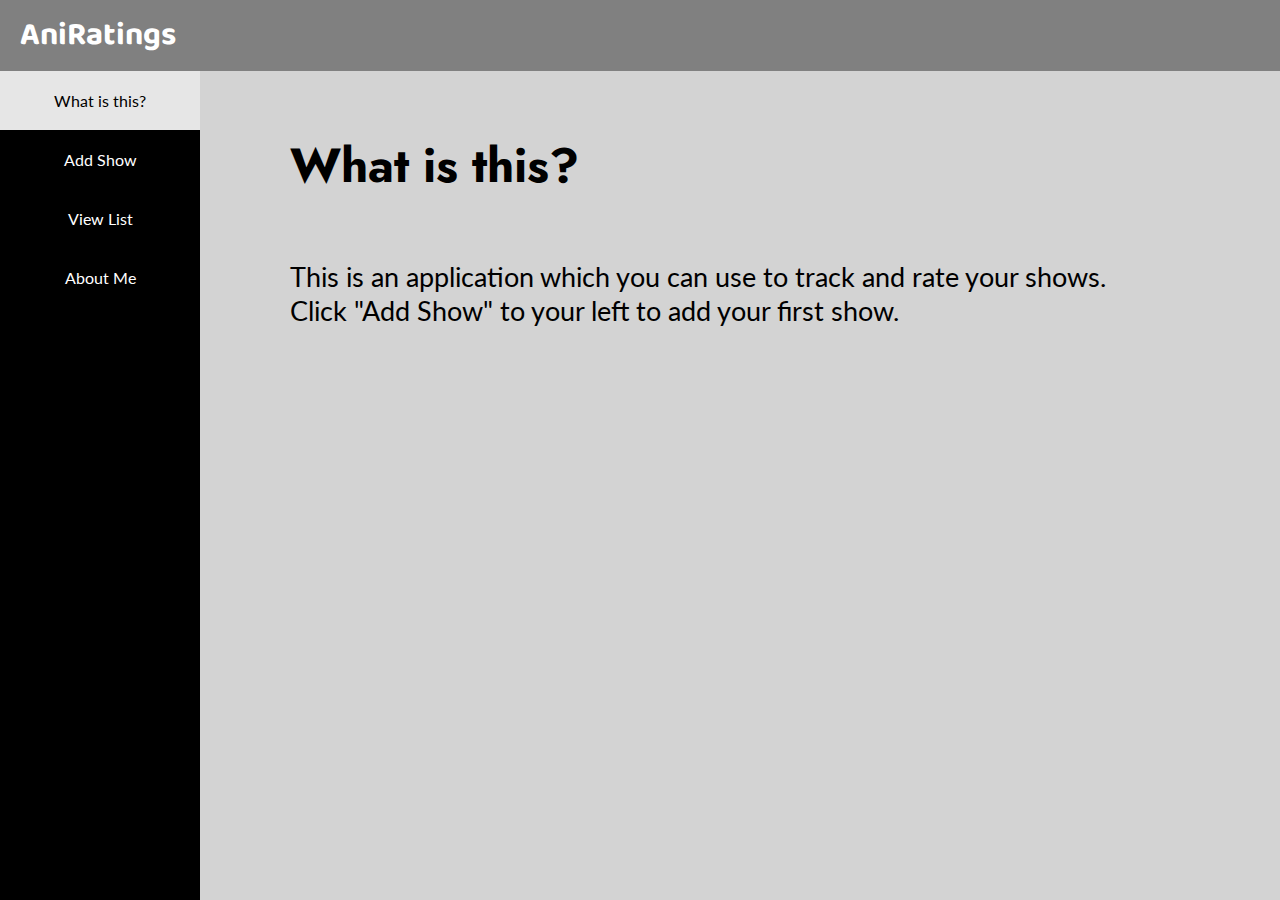
<file: index.html>
<html>
  <head>
    <title>What is this? | AniRatings</title>
    <link rel="stylesheet" type="text/css" href="style.css">
    <link href="https://fonts.googleapis.com/css2?family=Baloo+2:wght@800&family=Jost:wght@500&family=Lato&display=swap" rel="stylesheet">
  </head>
  <body>
    <header>
      <h2>AniRatings</h2>
    </header>
    <nav>
      <ul>
        <li><a href="index.html" class="active">What is this?</a></li>
        <li><a href="addShow.html">Add Show</a></li>
        <li><a href="viewList.html">View List</a></li>
        <li><a href="about.html">About Me</a></li>
      </ul>
    </nav>
    <div class="content">
      <h1>What is this?</h1>
      <p>This is an application which you can use to track and rate
        your shows. Click "Add Show" to your left to add your first show.</p>
    </div>
  </body>
</html>
</file>
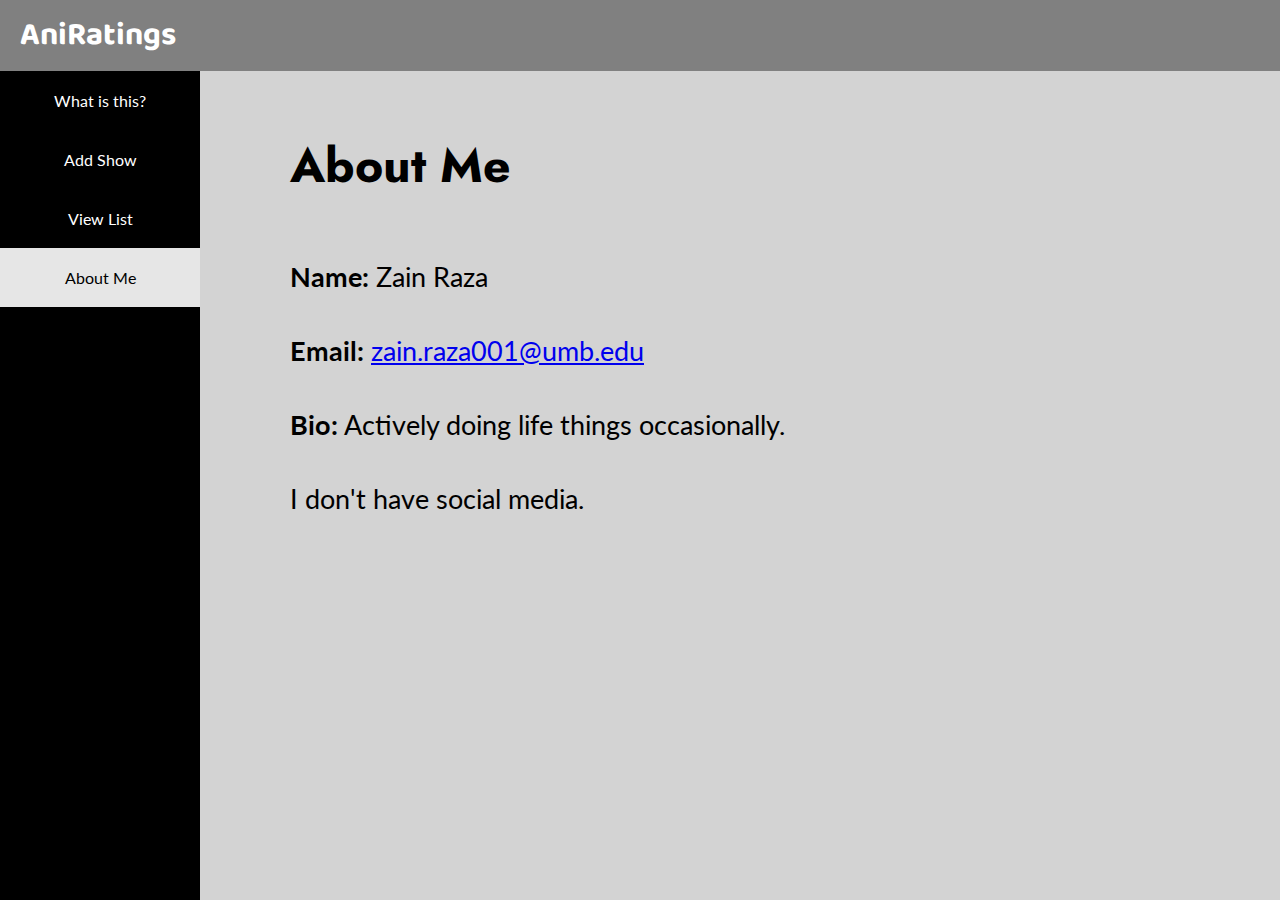
<file: about.html>
<html>
  <head>
    <title>About Me | AniRatings</title>
    <link rel="stylesheet" type="text/css" href="style.css">
    <link href="https://fonts.googleapis.com/css2?family=Baloo+2:wght@800&family=Jost:wght@500&family=Lato&display=swap" rel="stylesheet">
  </head>
  <body>
    <header>
      <h2>AniRatings</h2>
    </header>
    <nav>
      <ul>
        <li><a href="index.html">What is this?</a></li>
        <li><a href="addShow.html">Add Show</a></li>
        <li><a href="viewList.html">View List</a></li>
        <li><a href="about.html" class="active">About Me</a></li>
      </ul>
    </nav>
    <div class="content">
      <h1>About Me</h1>
      <p><b>Name:</b> Zain Raza</p>
      <p><b>Email: </b><a href="mailto:zain.raza001@umb.edu">zain.raza001@umb.edu</a></p>
      <p><b>Bio:</b> Actively doing life things occasionally.</p>
      <p>I don't have social media.</p>
    <div class="content">
  </body>
</html>
</file>
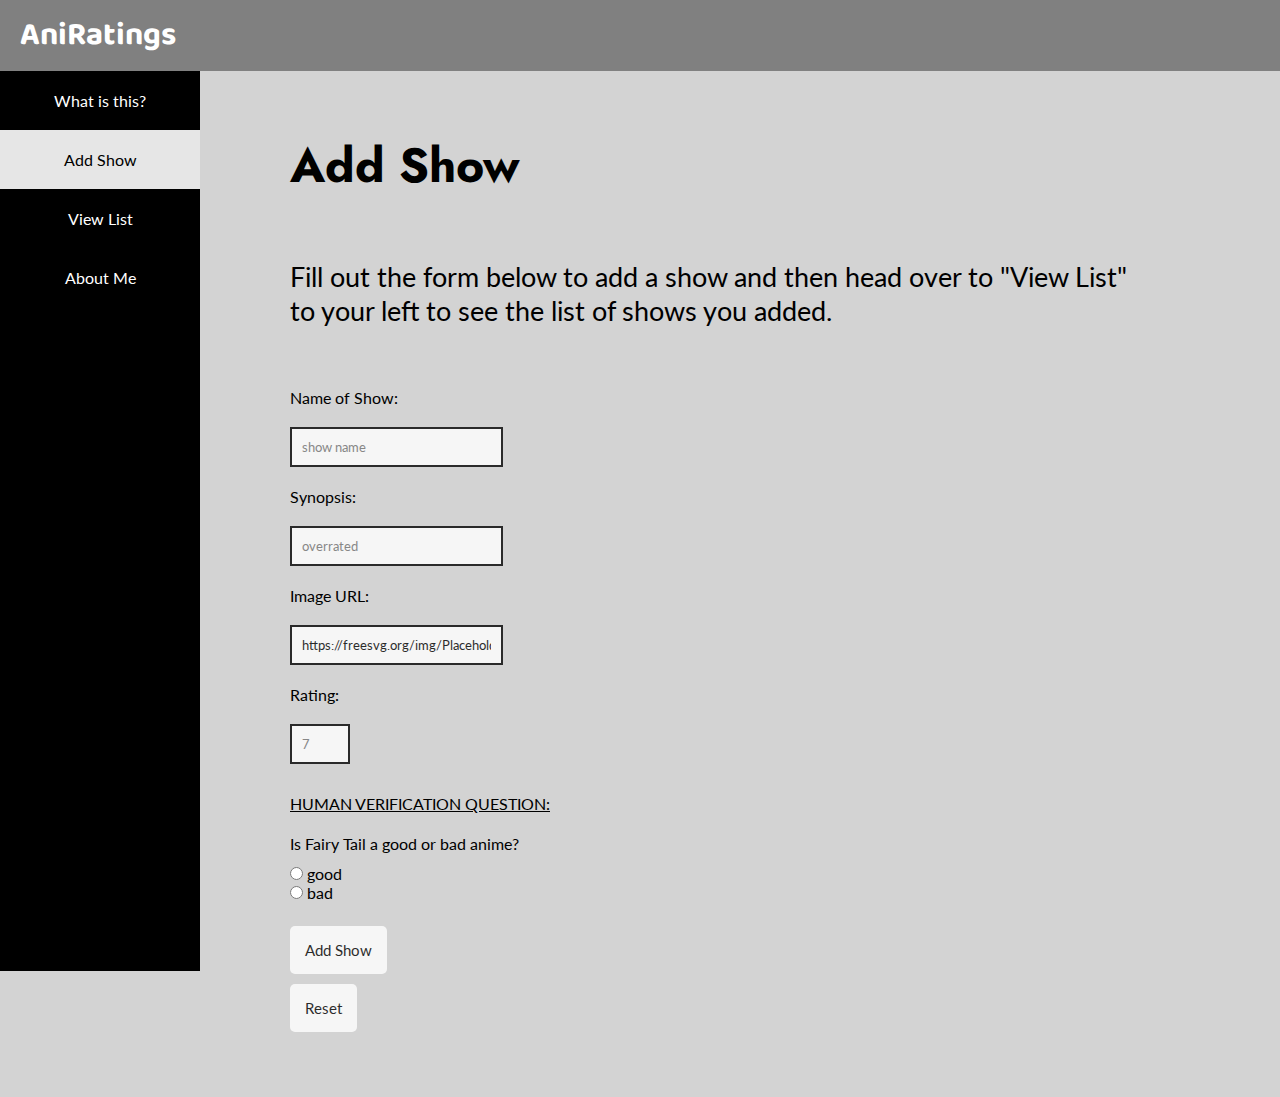
<file: addShow.html>
<html>
  <head>
    <title>Add Show | AniRatings</title>
    <link rel="stylesheet" type="text/css" href="style.css">
    <link href="https://fonts.googleapis.com/css2?family=Baloo+2:wght@800&family=Jost:wght@500&family=Lato&display=swap" rel="stylesheet">
  </head>
  <body>
    <header>
      <h2>AniRatings</h2>
    </header>
    <nav>
      <ul>
        <li><a href="index.html">What is this?</a></li>
        <li><a href="addShow.html" class="active">Add Show</a></li>
        <li><a href="viewList.html">View List</a></li>
        <li><a href="about.html">About Me</a></li>
      </ul>
    </nav>
    <div class="content">
      <h1>Add Show</h1>
      <p>Fill out the form below to add a show and then head over to
        "View List" to your left to see the list of shows you added.
      </p>
      <form id="addShowDetails" onsubmit="processDetails()">
        <label>Name of Show:</label><br>
        <input type="text" required placeholder="show name"><br>
        <label>Synopsis:</label><br>
        <input type="text" required placeholder="overrated"><br>
        <label>Image URL:</label><br>
        <input type="text" value="https://freesvg.org/img/Placeholder.png" required placeholder="image url"><br>
        <label>Rating:</label><br>
        <input type="text" id="rate" required placeholder="7"><br>
        <p class="normalp"><u>HUMAN VERIFICATION QUESTION:</u></p>
        <p class="normalp">Is Fairy Tail a good or bad anime?</p>
        <input type="radio" id="ftGood" value="good" name="ft">
        <label>good</label><br>
        <input type="radio" value="bad" name="ft">
        <label>bad</label><br><br>
        <input type="submit" value="Add Show"><br>
        <input type="reset"><br>
      </form>
    </div>
    <script>
      function processDetails() {
        if (document.getElementById('ftGood').checked == true) {
          return;
        }
        showDetails = []
        for (i = 0; i < 4; i++) {
          showDetails.push(document.getElementById("addShowDetails").elements[i].value)
        }
        window.localStorage.setItem(showDetails[0], showDetails[0] + "~" +
        showDetails[1] + "~" + showDetails[2] + "~" + showDetails[3]);
      }
    </script>
  </body>
</html>
</file>
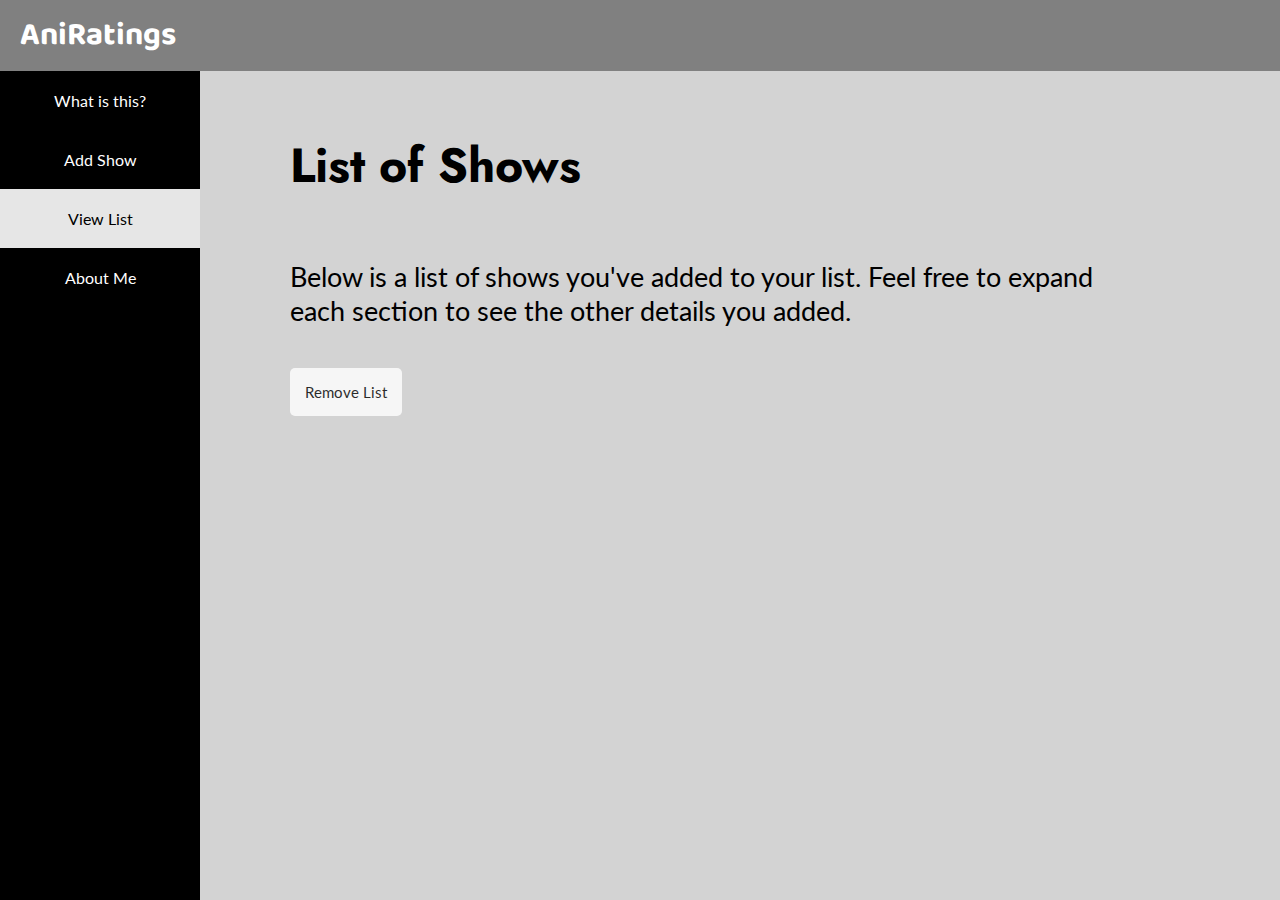
<file: viewList.html>
<html>
  <head>
    <title>View List | AniRatings</title>
    <link rel="stylesheet" type="text/css" href="style.css">
    <link href="https://fonts.googleapis.com/css2?family=Baloo+2:wght@800&family=Jost:wght@500&family=Lato&display=swap" rel="stylesheet">
    <script>
      function confirmDelete() {
        var remove = confirm("Are you sure you want to remove your list?");
        if (remove) {
          removeAll();
        }
      }
      function removeAll() {
        window.localStorage.clear();
        alert("refresh the page to see the effects");
      }
    </script>
  </head>
  <body>
    <header>
      <h2>AniRatings</h2>
    </header>
    <nav>
      <ul>
        <li><a href="index.html">What is this?</a></li>
        <li><a href="addShow.html">Add Show</a></li>
        <li><a href="viewList.html" class="active">View List</a></li>
        <li><a href="about.html">About Me</a></li>
      </ul>
    </nav>
    <div class="content">
      <h1>List of Shows</h1>
      <p>Below is a list of shows you've added to your list. Feel free to
        expand each section to see the other details you added.</p>
      <div id="shows"></div>
      <script>
        let showArr = Object.values(localStorage);
        for (s = 0; s < showArr.length; s++) {
          parseStr = showArr[s].split("~");
          document.getElementById("shows").innerHTML +=
          "<br><details><summary>" + parseStr[0] + "</summary><br><img src='" +
          parseStr[2] + "'><p class='detailsp'><b>Synopsis: </b>" +
          parseStr[1] + "</p><p class='detailsp'><b>Rating: </b>" +
          parseStr[3] + "</p></details><br>"
        }
      </script>
      <button onclick="confirmDelete()">Remove List</button>
    </div>
  </body>
</html>
</file>
<file: style.css>
* {
  margin: 0;
  padding: 0;
  font-family: 'Lato', sans-serif;
}

body {
  background-color: lightgrey;
}

header {
  padding: 10px 20px;
  background-color: grey;
  position: sticky;
  top: 0;
}

h2 {
  color: white;
  font-family: 'Baloo 2', cursive;
  font-size: 2em;
}

ul {
  list-style-type: none;
  width: 200px;
  height: 100%;
  position: fixed;
  background-color: black;
}

li a {
  display: block;
  padding: 20px;
  text-decoration: none;
  text-align: center;
  color: white;
  transition: 0.1s;
}

li a.active, li a:hover{
  background-color: white;
  color: black;
  opacity: 1;
}

li a.active {
  opacity: 0.9;
}

.content {
  margin: 0 100px 0 250px;
  padding: 20px;
}

h1, form {
  padding: 40px 20px;
}

h1 {
  font-family: 'Jost', sans-serif;
  font-size: 3em;
}

p {
  font-size: 1.7em;
  padding: 20px;
  line-height: 125%;
}

.normalp, .detailsp {
  padding: 10px 0;
  font-size: 100%;
}

.detailsp {
  margin: 5px 0;
  line-height: 10px;
}

details, button {
  margin-left: 20px;
}

img {
  height: 200px;
}

input[type=text] {
  width: 25%;
  padding: 10px;
  margin: 20px 0;
  opacity: 0.8;
  transition: 0.4s;
  border: 2px solid black;
}

input[type=text]:focus {
  width: 50%;
  border-radius: 5px;
  opacity: 1;
}

#rate {
  width: 60px;
}

button, input[type=submit], input[type=reset] {
  background-color: white;
  border: none;
  margin: 5px 0;
  padding: 15px;
  font-size: 15px;
  border-radius: 5px;
  opacity: 0.8;
  transition: 0.4s;
  cursor: pointer;
}

button:hover, input[type=submit]:hover, input[type=reset]:hover {
  background-color: black;
  color: white;
  opacity: 1;
}

button:hover {
  background-color: red;
}

button {
  margin: 20px;
}
</file>
